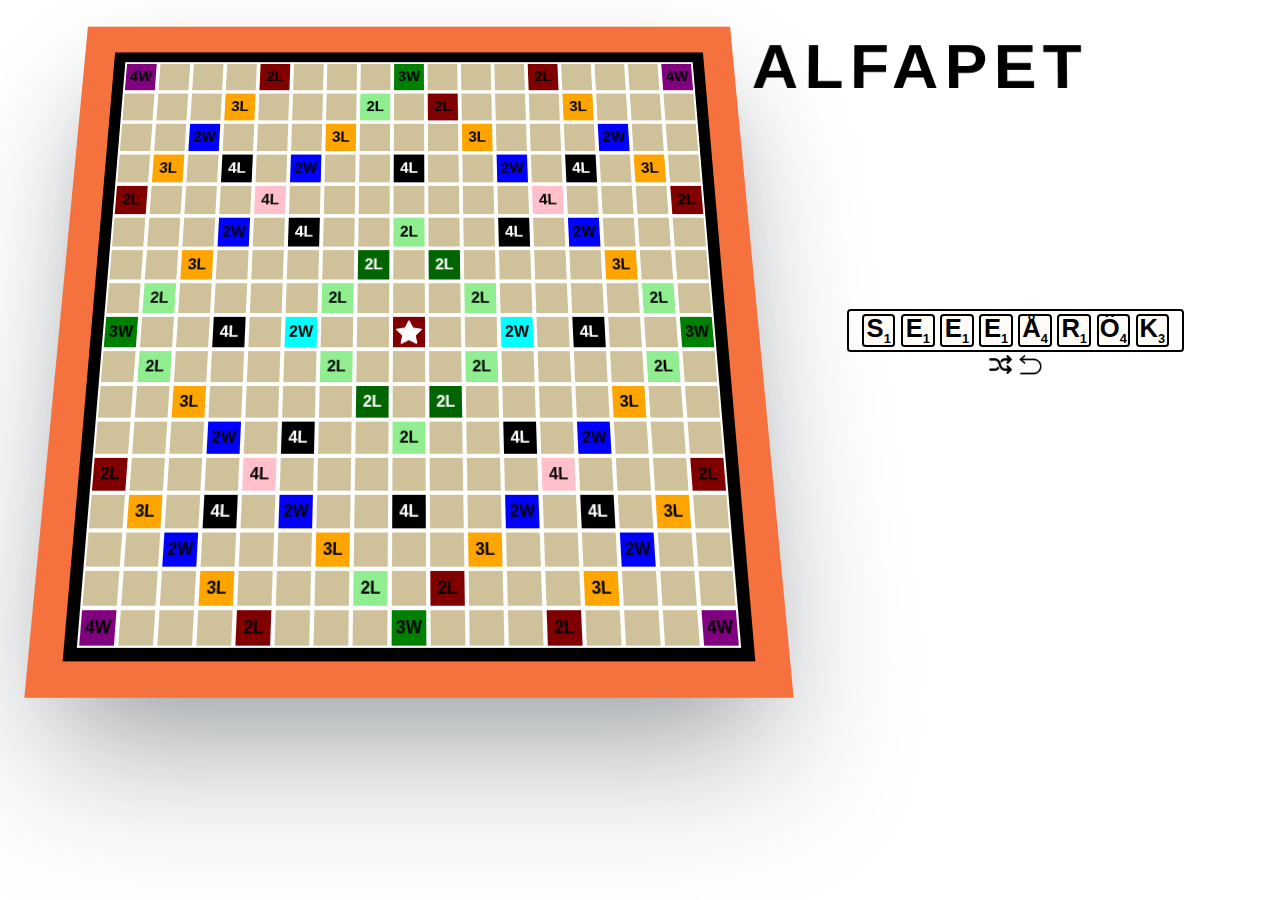
<file: index.html>
<!DOCTYPE html>
<html>
    <head>
        <meta charset="UTF-8">
        <script src="script.js" defer></script>
        <link rel="stylesheet" href="styles.css">
    </head>
    <body>
        <h1>ALFAPET</h1>
        <div id = boardOuterEdge>
            
            <div id = boardInnerEdge>
                <div id="board">
                </div>
            </div>
        </div>
        <div id = "table">
            <div id = "bricks"></div>
            <div id = "buttons">
                <img src="shuffle.png" id = "shuffle"></img>
                <img src="return.png" id = "return"></img>
            </div>
        </div>
    </body>
</html>
</file>
<file: styles.css>
#board {
    display: flex;
    flex-direction: column;
    align-items: center;

}
body {
    display: flex;
    flex-direction: row;
    align-items: center;
    font-family: sans-serif;
    font-weight: 600;
}

h1 {
    position: absolute;
    top: -1vw;
    right: 15vw;
    font-size: 5vw;
    transform:
    perspective(75em)
    rotateX(18deg);
    letter-spacing: 0.5vw;
}

#boardOuterEdge {
    border: 2.5vw solid rgb(245, 114, 62);
    transform:
    perspective(75em)
    rotateX(18deg);
    box-shadow:
    rgba(22, 31, 39, 0.42) 0px 60px 123px -25px,
    rgba(19, 26, 32, 0.08) 0px 35px 75px -35px;
    margin-left: 4vw;
    margin-top: -2vw;
}
#boardInnerEdge {
    border: 1vw solid black
}

.row {
    display: flex;
    flex-direction: row;
}

sub {
    font-size: 1vw;
}

#table {
    height: 100%;
    width: 100%;
    display: flex;
    flex-direction: column;
    justify-content: center;
    align-items: center;
}

.tile {
    width: 2.5vw;
    height: 2.5vw;
    margin: 2px;
    display: flex;
    align-items: center;
    justify-content: center;
}

.normalTile {
    background-color: rgb(207, 194, 154);
}

.redTile {
    background-color: maroon;
}

.purpleTile {
    background-color: purple;
}
.lightGreenTile {
    background-color: lightgreen;
}
.greenTile {
    background-color: green;
}
.blueTile {
    background-color: blue;
}
.blackTile {
    background-color: black;
    color: white;
}
.orangeTile {
    background-color: orange;
}
.darkGreenTile {
    background-color: darkgreen;
    color: white;
}
.pinkTile {
    background-color: pink;
}
.aquaTile {
    background-color: aqua;
}
.brick {
    width: 2.3vw;
    height: 2.3vw;
    border-radius: 0.3vw;
    /*box-shadow: -0.3vw 0.3vw rgb(250, 247, 242);*/
    border: black solid 2px;
    background-color: rgb(255, 252, 247);
    text-align: center;
    font-size: 2vw;
    display: flex;
    align-items: center;
    justify-content: center;
}
.blackBrick {
    width: 2.1vw;
    height: 2.1vw;
    border-radius: 0.3vw;
    background-color: black;
}
#bricks {
    display: flex;
    flex-direction: row;
    justify-content: space-between;
    align-items: center;
    width: 24vw;
    height: 3vw;
    padding-left: 1vw;
    padding-right: 1vw;
    border-radius: 0.3vw;
    border: 2px black solid;
}
#shuffle, #return {
    width: 2vw;
}
</file>
